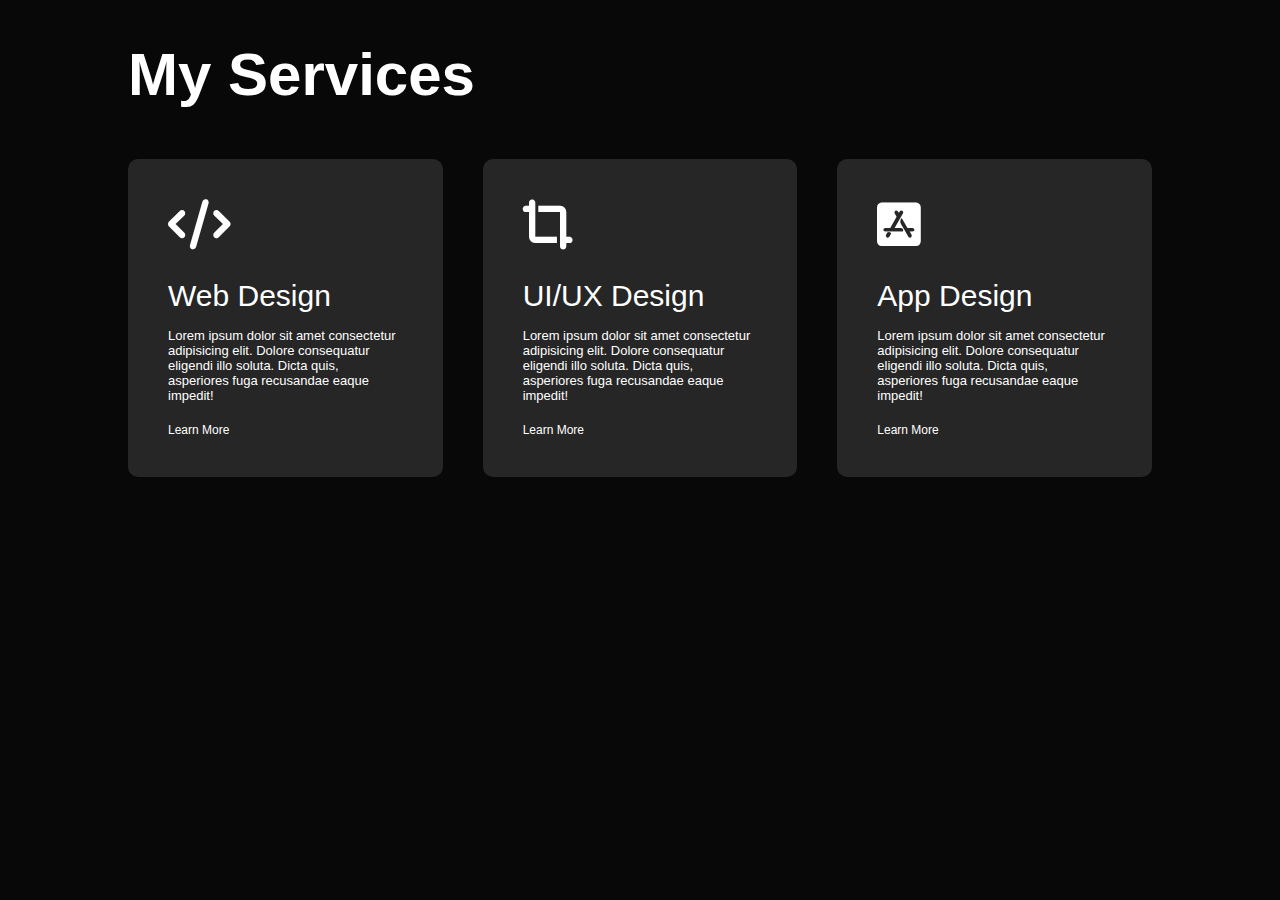
<file: service.html>
<!DOCTYPE html>
<html lang="en">
<head>
    <meta charset="UTF-8">
    <meta name="viewport" content="width=device-width, initial-scale=1.0">
    <title>My Portfolio</title>
    <!-- Font Awesome CDN -->
    <link rel="stylesheet" href="https://cdnjs.cloudflare.com/ajax/libs/font-awesome/6.5.0/css/all.min.css">
    <link rel="stylesheet" href="style.css"> <!-- External CSS file -->
</head>
<body>

    <!-- Services Section -->
    <div id="services">
        <div class="container">
            <h1 class="sub-title">My Services</h1>
            <div class="service-list">
                <div>
                    <i class="fa-solid fa-code"></i>
                    <h2>Web Design</h2>
                    <p>Lorem ipsum dolor sit amet consectetur adipisicing elit. Dolore consequatur eligendi illo soluta. Dicta quis, asperiores fuga recusandae eaque impedit!</p>
                    <a href="#">Learn More</a>
                </div>
                <div>
                    <i class="fa-solid fa-crop-simple"></i>
                    <h2>UI/UX Design</h2>
                    <p>Lorem ipsum dolor sit amet consectetur adipisicing elit. Dolore consequatur eligendi illo soluta. Dicta quis, asperiores fuga recusandae eaque impedit!</p>
                    <a href="#">Learn More</a>
                </div>
                <div>
                    <i class="fa-brands fa-app-store-ios"></i>
                    <h2>App Design</h2>
                    <p>Lorem ipsum dolor sit amet consectetur adipisicing elit. Dolore consequatur eligendi illo soluta. Dicta quis, asperiores fuga recusandae eaque impedit!</p>
                    <a href="#">Learn More</a>
                </div>
            </div>
        </div>
    </div>


</body>
</html>
</file>
<file: style.css>
*{
  margin: 0;
  padding: 0;
  font-family: 'Poppins', sans-serif;
  box-sizing: border-box;  
}
html{
    scroll-behavior: smooth;
}

body{
     background: #080808;
     color: #fff;
}

#header{
    width: 100%;
    height: 100vh;
    background-image: url(image/image4.png);
    background-size: cover;
    background-position: center;
}

.container{
    padding: 10px 10%;
}

nav{
    display: flex;
    align-items: center;
    justify-content: space-between;
    flex-wrap: wrap;
}

.logo{
    width: 140px;
}

nav ul li{
    display: inline-block;
    list-style: none;
    margin: 10px 20px;
}

nav ul li a{
    color: #fff;
    text-decoration: none;
    font-size: 18px;
    position: relative;
}

nav ul li a::after{
    content: ' ';
    width: 0;
    height: 3px;
    background: #ff004f;
    position: absolute;
    left: 0;
    bottom: -6px;
    transition: 0.5s;
}

nav ul li a:hover::after{
    width: 100%;
}

.header-text{
    margin-top: 20%;
    font-size: 30px;

}

.header-text h1{
    font-size: 60px;
    margin-top: 20px;
}

.header-text h1 span{
    color:#ff004f;
}

/* -------------------about----------------------- */

#about{
    padding: 80px 0;
    color: #ababab
}

.row{
    display: flex;
    justify-content: space-between;
    flex-wrap: wrap;
}

.about-col-1{
    flex-basis: 35%;
}

.about-col-1 img{
    width: 100%;
    border-radius: 60%;
}

.about-col-2{
    flex-basis: 60%;
}

.sub-title{
    font-size: 60px;
    font-weight: 600;
    color: #fff;
}

.tab-titles{
    display: flex;
    margin: 20px 0 40px;

}

.tab-links{
    margin-right: 50px;
    font-size: 18px;
    font-weight: 500;
    cursor: pointer;
    position: relative;
}

.tab-links::after{
    content: '';
    width: 0;
    height: 3px;
    background: #ff004f;
    position:absolute;
    left: 0;
    bottom: -8px;
    transition: 0.5s;

}

.tab-links.active-link::after{
    width: 50%;
}


 .tab-contents ul li{
    list-style: none;
    margin: 10px 0;
 }

 .tab-contents ul li span{
    color: #b54769;
    font-size: 14px;
 }

.tab-contents{
    display: none;
}

.tab-contents.active-tab{
    display: block;
}





/* ---------------------services---------------------------- */

#services{
    padding: 30px 0;
}

.service-list{
    display: grid;
    grid-template-columns: repeat(auto-fit, minmax(250px, 1fr));
    grid-gap: 40px;
    margin-top: 50px;
}

.service-list div{
    background: #262626;
    padding: 40px;
    font-size: 13px;
    font-weight: 300;
    border-radius: 10px;
    transition: background 0.5s, transform 0.5s;
}

.service-list div i{
    font-size: 50px;
    margin-bottom: 30px;
}

.service-list div h2{
    font-size: 30px;
    font-weight: 500;
    margin-bottom: 15px;
}

.service-list div a{
    text-decoration: none;
    color: #fff;
    font-size: 12px;
    margin-top: 20px;
    display: inline-block;
}

.service-list div:hover{
    background: #b7204e;
    transform: translateY(-10px)
}


/* protfolio */

#portfolio{
    padding: 50px 0;
}

.work-list{
    display: grid;
    grid-template-columns: repeat(auto-fit, minmax(250px, 1fr));
    grid-gap: 40px;
    margin-top: 50px;
}

.work{
    border-radius: 10px;
    position: relative;
    overflow: hidden;
    }
    
.work img{
    width: 100%;
    border-radius: 10px;
    display: block;
    transition: transform 0.5s;
}

.layer{
    width: 100%;
    height: 0;
    background: linear-gradient(rgba(0,0,0,0.6), #ff004f);
    border-radius: 10px;
    position: absolute;
    left: 0;
    bottom: 0;
    overflow: hidden;
    display: flex;
    align-items: center;
    justify-content: center;
    flex-direction: column;
    padding: 0 40px;
    text-align: center;
    transition: height 0.5s;
}

.layer h3{
    font-weight: 500;
    margin-bottom: 20px;
}


.layer a{
    margin-top: 20px;
    color: #ff004f;
    text-decoration: none;
    font-size: 18px;
    line-height: 60px;
    background: #fff;
    width: 60px;
    height: 60px;
    border-radius: 50%;
    text-align: center;

}

.work:hover img{
    transform: scale(1.1);

}

.work:hover .layer{
    height: 100%;
}


.btn{
   display: block;
   margin: 50px auto;
   width: fit-content;
   border: 1px solid #ff004f;
   padding: 14px 50px;
   border-radius: 6px;
   text-decoration: none;
   color: #fff;
   transition: background 0.5s; 
}

.btn:hover{
    background: #ff004f;
}


/* -----------------------contact--------------------- */

.contact-left{
    flex-basis: 35%;
}

.contact-right{
    flex-basis: 60%
}

.contact-left p{
    margin-top: 30px;
}

.contact-left p i{
    color: #ff004f;
    margin-right: 15px;
    font-size: 25px;
}

.social-icons{
    margin-top: 30px;
}

.social-icons a{
    text-decoration: none;
    font-size: 30px;
    margin-right: 15px;
    color: #ababab;
    display: inline-block;
    transition: transform 0.5s;
}

.social-icons a:hover{
    color: #ff004f;
    transform: translateY(-5px);
}

.btn.btn2{
    display: inline-block;
    background: #ff004f;
} 

.contact-right form{
    width: 100%;
}

form input, form textarea{
    width: 100%;
    border: 0;
    outline: none;
    background: #262626;
    padding: 15px;
    margin: 15px 0;
    color: #fff;
    font-size: 18px;
    border-radius: 6px;
}

form .btn2{
    padding: 14px 60px;
    font-size: 18px;
    margin-top: 20px;
    cursor: pointer;
}

.copyright{
    width: 100%;
    text-align: center;
    padding: 25px 0;
    background: #262626;
    font-weight: 300;
    margin-top: 20px;
}

/* ----------------------css for small screen----------------------- */
nav .fas{
    display: none;
}


@media only screen and (max-width: 600px){
    #header{
        background-image: url(image/image7.png);
    }
    .header-text{
        margin-top: 100%;
        font-size: 16px;
    }
    .header-text h1{
        font-size: 30px;
    }
    nav .fas{
        display: block;
        font-size: 25px;
    }
    nav ul{
        background: #ff004f;
        position: fixed;
        top: 0;
        right: -200px;
        width: 200px;
        height: 100vh;
        padding-top: 50px;
        z-index: 2;
        transition: right 0.5s;
    }
    nav ul li{
        display: block;
        margin: 25px;
    }
    nav ul .fas{
        position: absolute;
        top: 25px;
        left: 25px;
        cursor: pointer;
    }
    .sub-title{
        font-size: 40px;
    }
    .about-col-1, .about-col-2{
        flex-basis: 100%;
    }
    .about-col-1{
        margin-bottom: 30px;
    }
    .about-col-2{
        font-size: 14px;
    }
    .tab-links{
        font-size: 16px;
        margin-right: 20px;
    }
    .contact-left, .contact-right{
        flex-basis: 100%;
    }
    .copyright{
        font-size: 14px;
    }
}

#msg{
    color: #61b752;
    margin-top: -40px;
    display: block;
}
</file>
